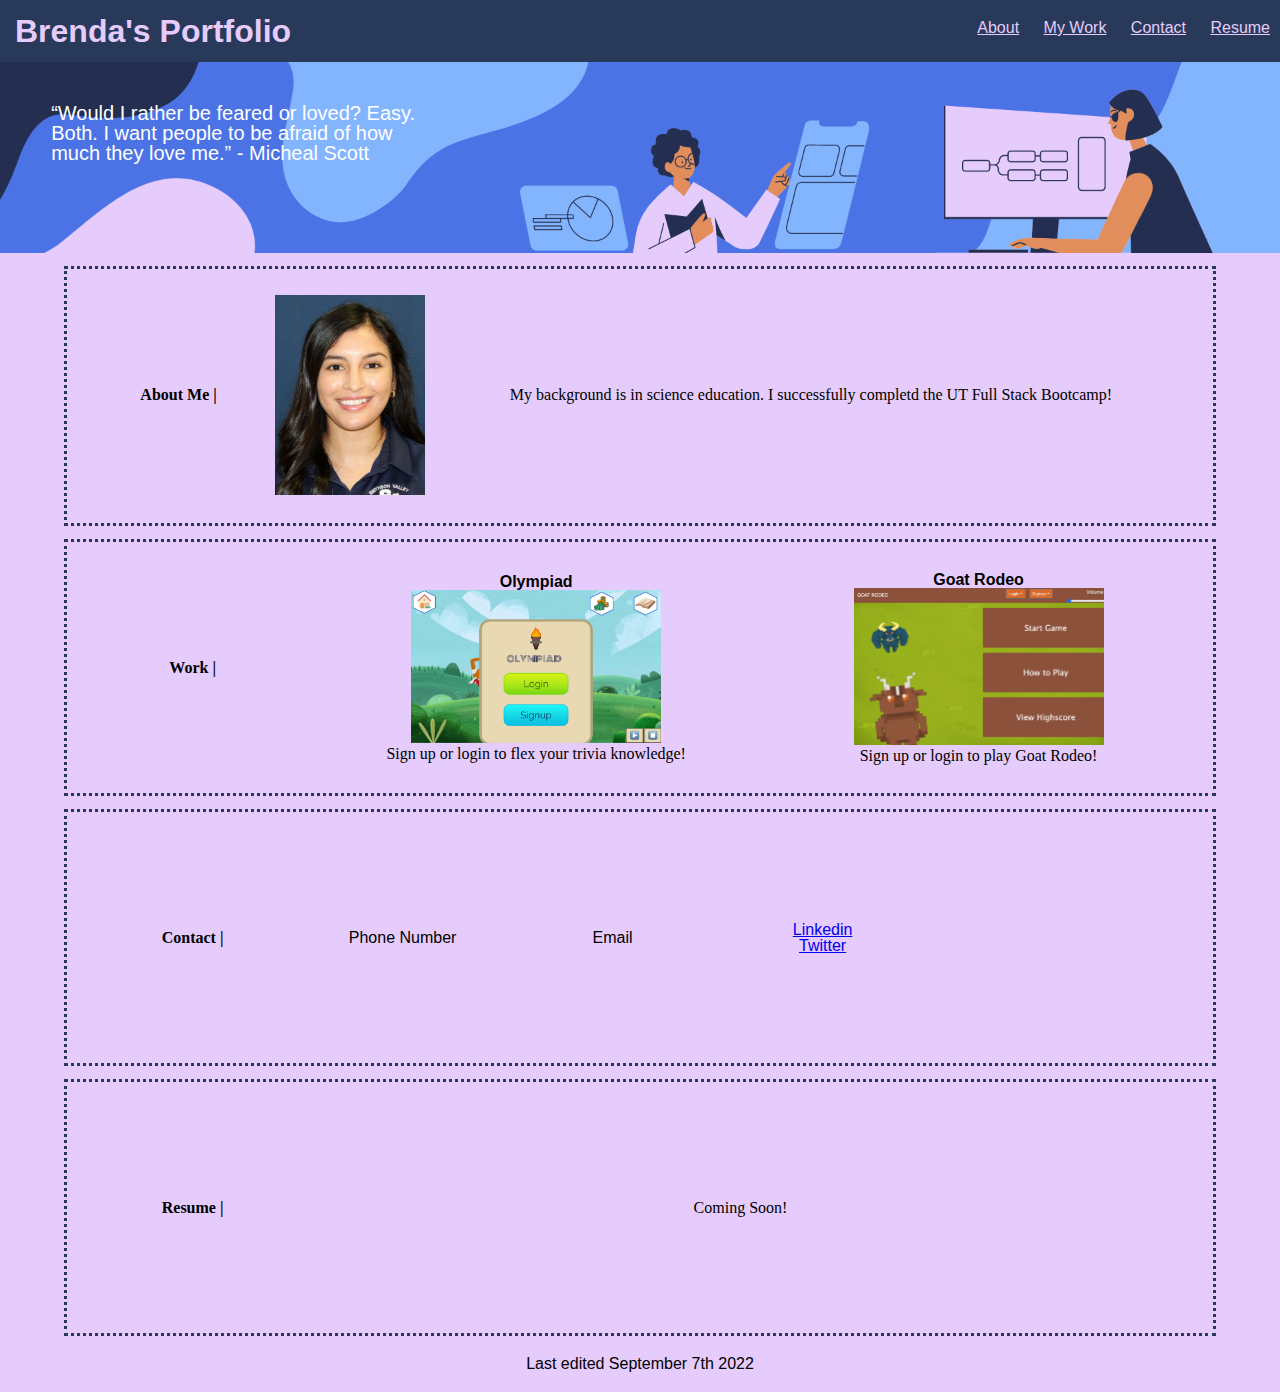
<file: index.html>
<!DOCTYPE html>
<html lang="en-us">

<head>
    <meta charset="UTF-8">
    <meta name="viewport" content="width=device-width, initial-scale=1.0">
    <!-- style sheets -->
    <link rel="stylesheet" href="./assets/reset.css"></link>
    <link rel="stylesheet" href="./assets/portfolio.css"></link>

    <title>Brenda Alvis' Portfolio</title>
</head>

<body>
    <header>
        <div>
            <h1>Brenda's Portfolio</h1>
        </div>
        <nav>
            <ul>
                <li class="nav-item">
                    <a class="nav-link" href="#About">About</a>
                </li>
                <li class="nav-item">
                    <a class="nav-link" href="#Work">My Work</a>
                </li>
                <li class="nav-item">
                    <a class="nav-link" href="#Contact">Contact</a>
                </li>
                <li class="nav-item">
                    <a class="nav-link" href="#Resume">Resume</a>
                </li>
            </ul>
        </nav>
    </header>
    <figure>
        <img src="./img/banner.png" alt="people working on code" width="100%">
        <div>
            <p>“Would I rather be feared or loved? Easy. Both. I want people to be afraid of how much they love me.” - Micheal Scott</p>
        </div>
    </figure>

    <main>
        <div class="container">
            <div class="title" id="About">
                <h2>About Me |</h2>
            </div>
            <div class="alvis">
                <img src="./img/ALVIS.jpeg" alt="Brenda's Headshot" width="150px">
            </div>
            <div class="contents">
                <p class="background">My background is in science education. I successfully completd the UT Full Stack
                    Bootcamp!</p>
            </div>
        </div>

        <div class="container">
            <div class="title" id="Work">
                <h2>Work |</h2>
            </div>

            <div class="work">
                <h3>Olympiad</h3>
                <a href="https://olympiad-game.herokuapp.com/">
                    <img src="./img/olympiad.png" alt="Olympiad login page" width="250px">
                </a>
                <p class="background">Sign up or login to flex your trivia knowledge!</p>
            </div>

            <div class="work">
                <h3>Goat Rodeo</h3>
                <a href="https://courtsandrevival.herokuapp.com/">
                    <img src="./img/goat-rodeo.png" alt="Olympiad login page" width="250px">
                </a>
                <p class="background">Sign up or login to play Goat Rodeo!</p>
            </div>
        </div>

        <div class="container">
            <div class="title" id="Contact">
                <h2>Contact |</h2>
            </div>
            <div class="contactContainer">
                <div class="contact">
                    <p class="info"> Phone Number </p>
                </div>

                <div class="contact">
                    <p class="info"> Email </p>
                </div>

                <div class="contact socials">
                    <a href="https://www.linkedin.com/in/brenda-alvis-11639a241/">Linkedin</a>
                    <a href="https://twitter.com/bralvis2">Twitter</a>
                </div>
            </div>
        </div>

        <div class="container">
            <div class="title" id="Resume">
                <h2>Resume |</h2>
            </div>
            <div class="contents">
                <p class="background">Coming Soon!</p>
            </div>
        </div>
    </main>
    <Footer> Last edited September 7th 2022 </Footer>
</body>

</html>
</file>
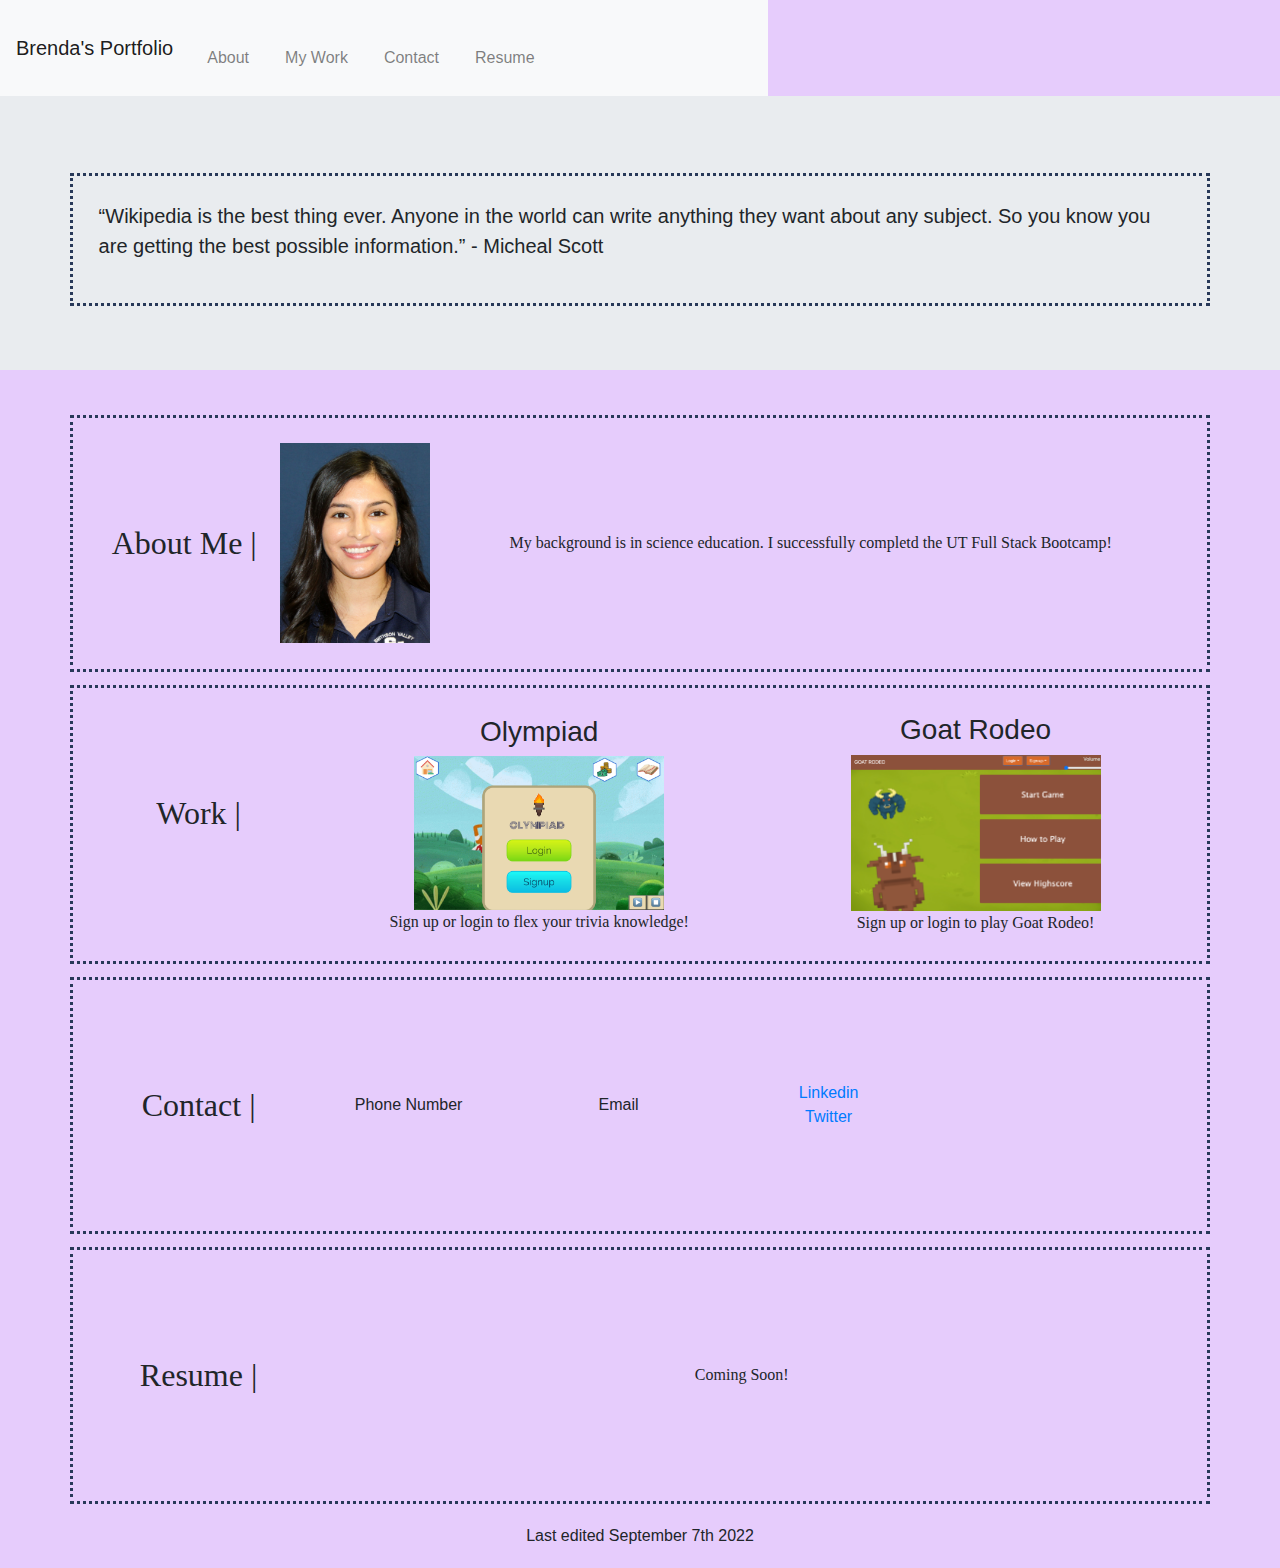
<file: portfolio.html>
<!DOCTYPE html>
<html lang="en-us">

<head>
    <meta charset="UTF-8">
    <meta name="viewport" content="width=device-width, initial-scale=1.0">
    <!-- style sheets -->
    <link rel="stylesheet" href="./assets/reset.css">
    </link>
    <link rel="stylesheet" href="https://cdnjs.cloudflare.com/ajax/libs/twitter-bootstrap/4.5.0/css/bootstrap.min.css">
    <link rel="stylesheet" href="./assets/portfolio.css">
    </link>

    <title>Brenda Alvis' Portfolio</title>
</head>

<body>
    <nav class="navbar navbar-expand-lg navbar-light bg-light">
        <a class="navbar-brand" href="#"> Brenda's Portfolio</a>
        <button class="navbar-toggler" type="button" data-toggle="collapse" data-target="#navbarSupportedContent"
            aria-controls="navbarSupportedContent" aria-expanded="false" aria-label="Toggle navigation">
            <span class="navbar-toggler-icon"></span>
        </button>

        <div class="collapse navbar-collapse" id="navbarSupportedContent">
            <ul class="navbar-nav mr-auto">
                <li class="nav-item">
                    <a class="nav-link" href="#About"> About </a>
                </li>
                <li class="nav-item">
                    <a class="nav-link" href="#Work"> My Work </a>
                </li>
                <li class="nav-item">
                    <a class="nav-link" href="#Contact"> Contact </a>
                </li>
                <li class="nav-item">
                    <a class="nav-link" href="#Resume"> Resume </a>
                </li>
            </ul>
        </div>
    </nav>

    <div class="jumbotron jumbotron-fluid">
        <div class="container">
            <p class="lead">“Wikipedia is the best thing ever. Anyone in the world can write anything they want about
                any subject. So you know you are getting the best possible information.” - Micheal Scott</p>
        </div>
    </div>

    <main>
        <div class="container">
            <div class="title" id="About">
                <h2>About Me |</h2>
            </div>
            <div class="alvis">
                <img src="./img/ALVIS.jpeg" alt="Brenda's Headshot" width="150px">
            </div>
            <div class="contents">
                <p class="background">My background is in science education. I successfully completd the UT Full Stack
                    Bootcamp!</p>
            </div>
        </div>

        <div class="container">
            <div class="title" id="Work">
                <h2>Work |</h2>
            </div>

            <div class="work">
                <h3>Olympiad</h3>
                <a href="https://olympiad-game.herokuapp.com/">
                    <img src="./img/olympiad.png" alt="Olympiad login page" width="250px">
                </a>
                <p class="background">Sign up or login to flex your trivia knowledge!</p>
            </div>

            <div class="work">
                <h3>Goat Rodeo</h3>
                <a href="https://courtsandrevival.herokuapp.com/">
                    <img src="./img/goat-rodeo.png" alt="Olympiad login page" width="250px">
                </a>
                <p class="background">Sign up or login to play Goat Rodeo!</p>
            </div>
        </div>

        <div class="container">
            <div class="title" id="Contact">
                <h2>Contact |</h2>
            </div>
            <div class="contactContainer">
                <div class="contact">
                    <p class="info"> Phone Number </p>
                </div>

                <div class="contact">
                    <p class="info"> Email </p>
                </div>

                <div class="contact socials">
                    <a href="https://www.linkedin.com/in/brenda-alvis-11639a241/">Linkedin</a>
                    <a href="https://twitter.com/bralvis2">Twitter</a>
                </div>
            </div>
        </div>

        <div class="container">
            <div class="title" id="Resume">
                <h2>Resume |</h2>
            </div>
            <div class="contents">
                <p class="background">Coming Soon!</p>
            </div>
        </div>
    </main>
    <Footer> Last edited September 7th 2022 </Footer>
</body>

</html>
</file>
<file: assets/portfolio.css>
:root {
    --purple: #E6CCFC;
    --darkBlue: #283959;
    --blue: #4A79D9;
    --lightBlue: #7EB0F2;
}

* {
    box-sizing:border-box ;
}

body {
    background-color: var(--purple);
    display: flex;
    flex-direction: column;
}

/* header Styles */

header {
    display: flex;
    flex-direction: row;
    background-color: var(--darkBlue);
    color: var(--purple);
}

header div {
    width: 40%;
    padding: 15px;
}

nav {
    width: 60%;
    text-align: right;
}

ul {
    display: relative;
    margin-top: 20px;
}

.nav-item {
    display: inline;
    padding: 10px;
}

.nav-link {
    color: var(--purple);
}

.nav-link:hover {
    color: var(--lightBlue);
}

/* figure styles */
figure div {
    display: relative;
    height: 150px;
    width: 370px;
    margin-top: -17%;
    margin-left: 4%;
    color: white;
    font-size: 1.25em;
}

/* Main styles */
main {
    background-color: var(--purple);
}

.container {
    margin-top: 10px;
    display: flex;
    flex-direction: row;
    border: 3px dotted var(--darkBlue);
    width: 90%;
    padding: 2%;
    margin: auto;
    margin-top: 1%;
}

.title {
    display: flex;
    justify-content: center;
    width: 200px;
    height: 200px;
    margin-right: 10px;
}

h2 {
    margin: auto;
    font-family: Georgia, 'Times New Roman', Times, serif;
}

.alvis {
    margin-right: 10px;
}

.contents {
    display: flex;
    justify-content: center;
    width: 200px;
    height: 200px;
    width: 80%;
}

.background {
    margin: auto;
    font-family: Georgia, 'Times New Roman', Times, serif;
}

.work {
    margin: auto;
    display: flex;
    flex-direction: column;
    text-align: center;
}

.contact {
    display: flex;
    justify-content: center;
    width: 200px;
    height: 200px;
    margin-right: 10px;
}

.contactContainer {
    display: flex;
    flex-direction: row;
    justify-content: space-evenly;
}
.info{
    margin: auto;
}

.socials {
    display: flex;
    flex-direction: column;
    text-align: center;
}



/* Footer styles */
footer {
    display: flex;
    justify-content: center;
    padding: 20px;
}


/* Media Queries */
@media screen and (max-width: 768px){
    header {
        flex-direction: column;
    }

    header div {
        width: auto;
        text-align: center;
    }

    nav {
        width: auto;
        text-align: center;
        padding: 10px;
    }

    figure div {
        display: flex;
        flex-direction: column;
        margin: 5%;
        width: auto;
        height: auto;
        color: var(--darkBlue);
    }

    .container {
        flex-direction: column;
        justify-content: center;
    }

    .title {
        width: 80%;
        height: auto;
        margin: auto;
    }

    .alvis {
        margin: auto;
    }

    .contents {
        width: 96%;
    }

    .contactContainer {
        flex-direction: column;
    }

    .contact {
        width: 100%;
    }
}
</file>
